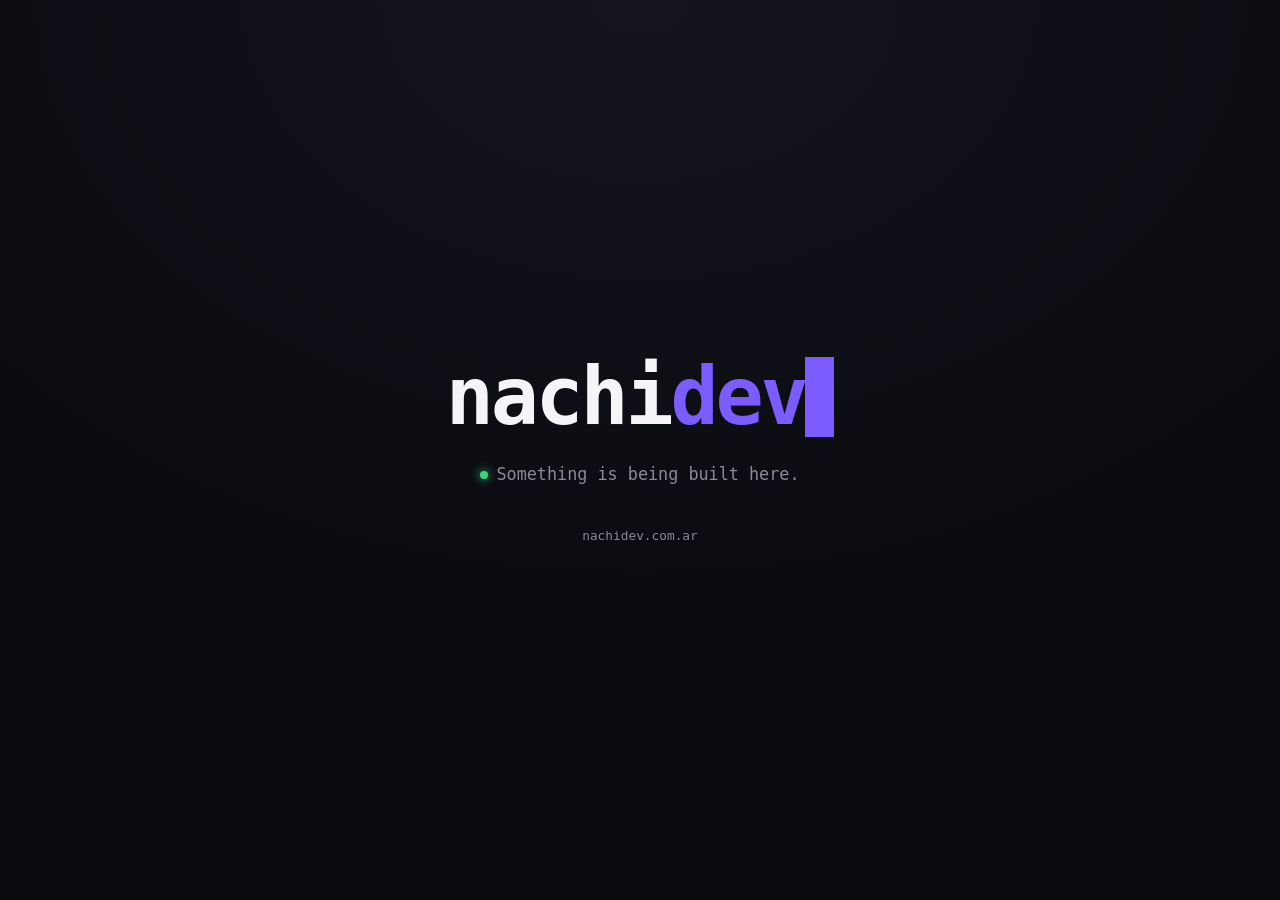
<file: index.html>
<!doctype html>
<html lang="en">
<head>
  <meta charset="utf-8" />
  <meta name="viewport" content="width=device-width, initial-scale=1" />
  <title>nachidev</title>
  <meta name="description" content="nachidev — coming soon." />
  <style>
    :root {
      --bg: #0a0a0f;
      --fg: #f5f5f7;
      --muted: #8a8a99;
      --accent: #7c5cff;
    }
    * { margin: 0; padding: 0; box-sizing: border-box; }
    html, body { height: 100%; }
    body {
      font-family: ui-monospace, "SF Mono", Menlo, Consolas, monospace;
      background: radial-gradient(120% 120% at 50% 0%, #14141f 0%, var(--bg) 60%);
      color: var(--fg);
      display: grid;
      place-items: center;
      min-height: 100dvh;
      text-align: center;
      padding: 2rem;
    }
    .wrap { max-width: 42rem; }
    .logo {
      font-size: clamp(2.5rem, 10vw, 5rem);
      font-weight: 800;
      letter-spacing: -0.04em;
      line-height: 1;
    }
    .logo b { color: var(--accent); }
    .cursor {
      display: inline-block;
      width: 0.6ch;
      background: var(--accent);
      animation: blink 1.1s steps(1) infinite;
    }
    @keyframes blink { 50% { opacity: 0; } }
    p {
      margin-top: 1.5rem;
      color: var(--muted);
      font-size: clamp(0.9rem, 2.5vw, 1.05rem);
      line-height: 1.6;
    }
    a { color: var(--accent); text-decoration: none; }
    a:hover { text-decoration: underline; }
    .dot {
      display: inline-block;
      width: 8px; height: 8px;
      border-radius: 50%;
      background: #37d67a;
      margin-right: 0.5rem;
      box-shadow: 0 0 10px #37d67a;
      vertical-align: middle;
    }
    footer {
      margin-top: 2.5rem;
      font-size: 0.8rem;
      color: var(--muted);
    }
  </style>
</head>
<body>
  <main class="wrap">
    <div class="logo">nachi<b>dev</b><span class="cursor">&nbsp;</span></div>
    <p><span class="dot"></span>Something is being built here.</p>
    <footer>nachidev.com.ar</footer>
  </main>
</body>
</html>
</file>
